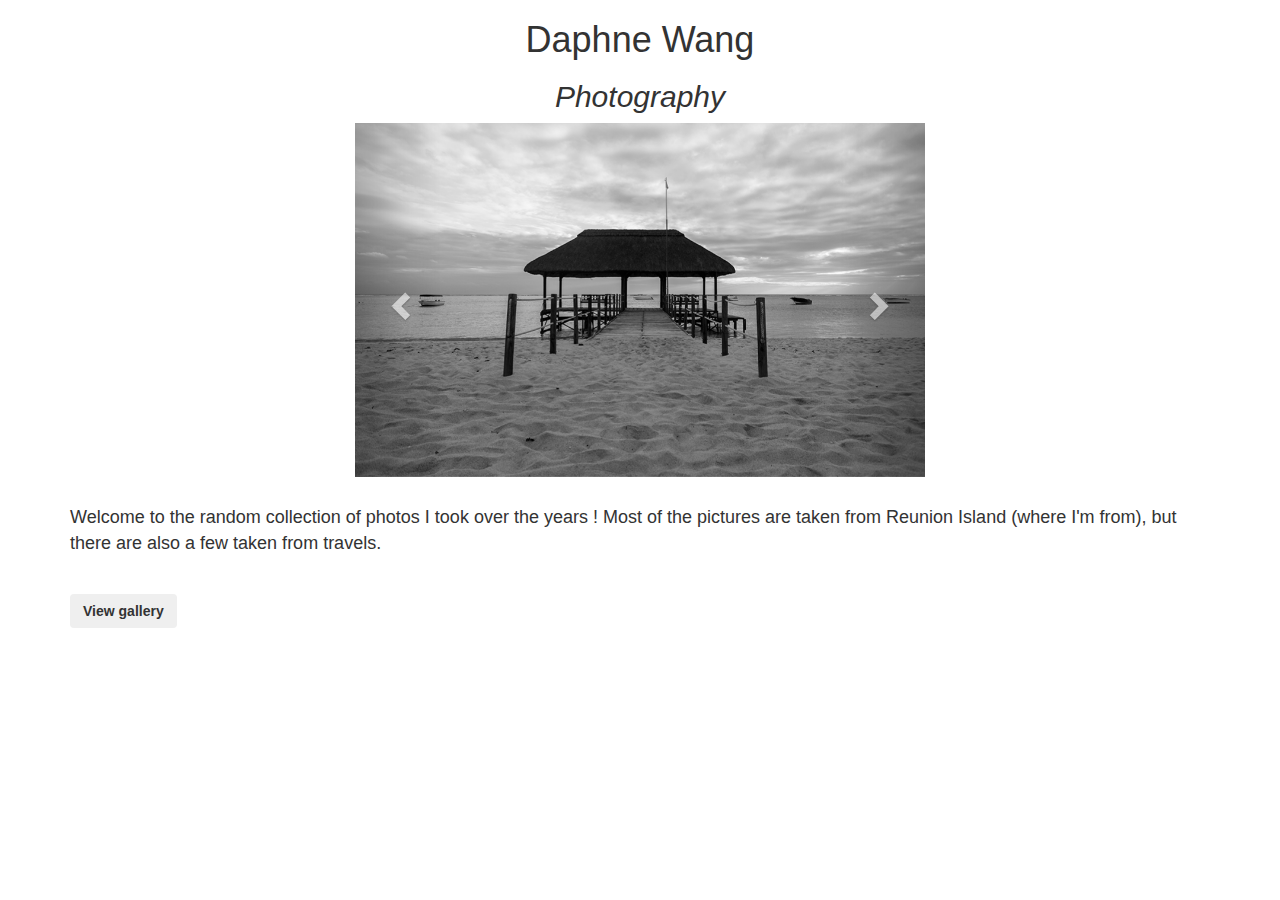
<file: photography.html>
<!DOCTYPE html>
<html lang="en">
<head>
  <title>Daphne Wang - Photography Website</title>
  <meta charset="utf-8">
  <meta name="viewport" content="width=device-width, initial-scale=1">
  <link rel="stylesheet" href="photo_styles.css" id="CSSfile">
  <link rel="stylesheet" href="https://maxcdn.bootstrapcdn.com/bootstrap/3.4.1/css/bootstrap.min.css">
  <link rel="stylesheet" href="https://fonts.googleapis.com/css?family=Ubuntu|Lora">
  <script src="https://ajax.googleapis.com/ajax/libs/jquery/3.7.1/jquery.min.js"></script>
  <script src="https://maxcdn.bootstrapcdn.com/bootstrap/3.4.1/js/bootstrap.min.js"></script>
  <script src="access_files.js"></script>
</head>
<body>

<div class="container">
  <h1>Daphne Wang</h1>  
  <h2>Photography</h2>
  <div id="myCarousel" class="carousel slide" data-ride="carousel" style="width: 50%; margin-left: auto; margin-right: auto;">
    <!-- Indicators -->
    <!-- <ol class="carousel-indicators">
      <li data-target="#myCarousel" data-slide-to="0" class="active"></li>
      <li data-target="#myCarousel" data-slide-to="1"></li>
      <li data-target="#myCarousel" data-slide-to="2"></li>
    </ol> -->

    <!-- Wrapper for slides -->
    <div class="carousel-inner" id="carousel-items">
      
    </div>

    <!-- Left and right controls -->
    <a class="left carousel-control" href="#myCarousel" data-slide="prev">
      <span class="glyphicon glyphicon-chevron-left"></span>
      <span class="sr-only">Previous</span>
    </a>
    <a class="right carousel-control" href="#myCarousel" data-slide="next">
      <span class="glyphicon glyphicon-chevron-right"></span>
      <span class="sr-only">Next</span>
    </a>
  </div>
</div>

<div class="container fluid main">
  <p>
    Welcome to the random collection of photos I took over the years ! Most of the pictures are taken from Reunion Island (where I'm from), but there are also a few taken from travels.
  </p>
</div>

<div class="container main-content">
  <button type="button" class="btn" data-toggle="collapse" data-target="#gallery"><strong>View gallery</strong></button>
  <div id="gallery" class="collapse">
    <div id="myGallery"></div>
  </div>
</div>

</body>
</html>
</file>
<file: photo_styles.css>
/* Fonts */
@font-face {
    font-family: "LouisGeorgeCafe";
    src: url(Louis_George_Cafe.ttf);
}

@font-face {
    font-family: "Timeless";
    src: url(Timeless.ttf);
}

img{
    pointer-events: none;
}

.gallery-item{
    padding-bottom: 1em;
}

.main{
    margin-top: 2em;
    margin-bottom: 2em;
}

.main > p{
    font-size: large;
}

body{
    font-family: "Timeless", Garamond, serif;
}

h1{
    text-align: center;
    font-family: "LouisGeorgeCafe", Helvetica, sans-serif;
    font-size: 300%;
}

h2{
    text-align: center;
    font-style: italic;
    font-family: "Timeless", Garamond, serif;
    font-style: italic;
}

.main-content{
    margin-bottom: 3em;
}
</file>
